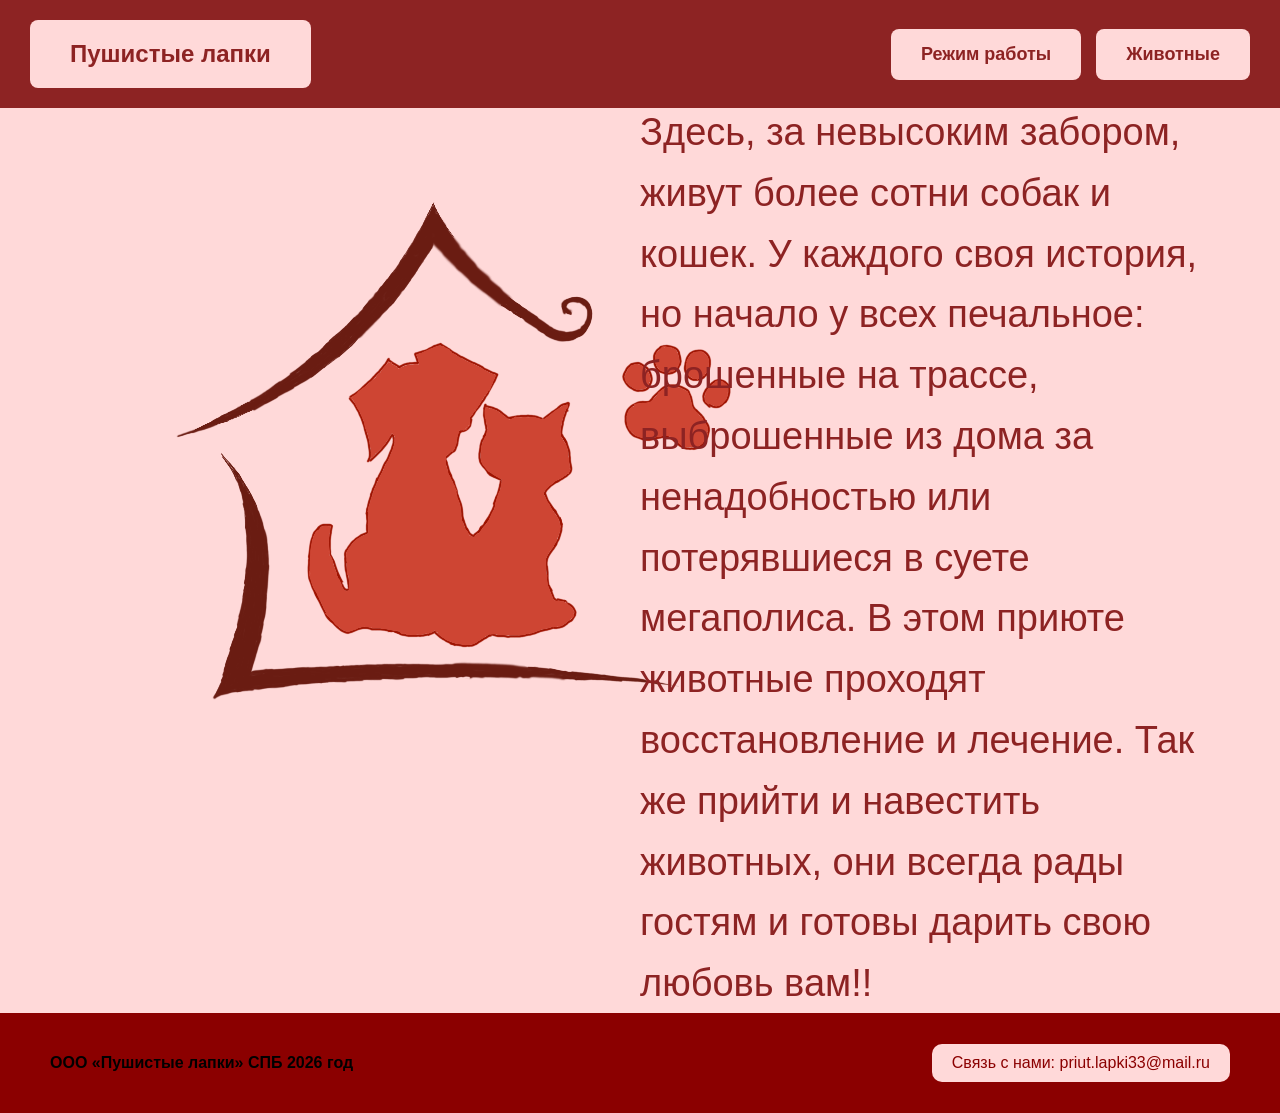
<file: index.html>
<!DOCTYPE html>
<html lang="ru">
<head>
    <meta charset="UTF-8">
    <meta name="viewport" content="width=device-width, initial-scale=1.0">
    <title>Главная — Пушистые лапки</title>
    <link rel="stylesheet" href="Стиль.css">
</head>
<body>

    <header class="header">
        <a class="history-link" href="Главная страница.html"><button class="btn btn-large">Пушистые лапки</button></a>
        <div class="buttons-group">
            <a class="history-link" href="Режим работы.html"><button class="btn">Режим работы</button></a>
            <a class="history-link" href="Животные.html"><button class="btn">Животные</button></a>
        </div>
    </header>
	
    <main class="container">
        <div class="left-side">
            <img src="мяумяу25.png" class="logo" alt="Логотип Пушистые лапки">
        </div>
        <div class="right-side">
            <p class="text">
                Здесь, за невысоким забором, живут более сотни собак и кошек. 
                У каждого своя история, но начало у всех печальное: брошенные на трассе, 
                выброшенные из дома за ненадобностью или потерявшиеся в суете мегаполиса. 
                В этом приюте животные проходят восстановление и лечение. 
                Так же прийти и навестить животных, они всегда рады гостям и готовы дарить свою любовь вам!! 
            </p>
        </div>
    </main>

    <footer class="footer-block">
        <div class="left-text">
            ООО «Пушистые лапки» СПБ 2026 год
        </div>
        <div class="right-text">
            Связь с нами: priut.lapki33@mail.ru
        </div>
    </footer>

</body>
</html>
</file>
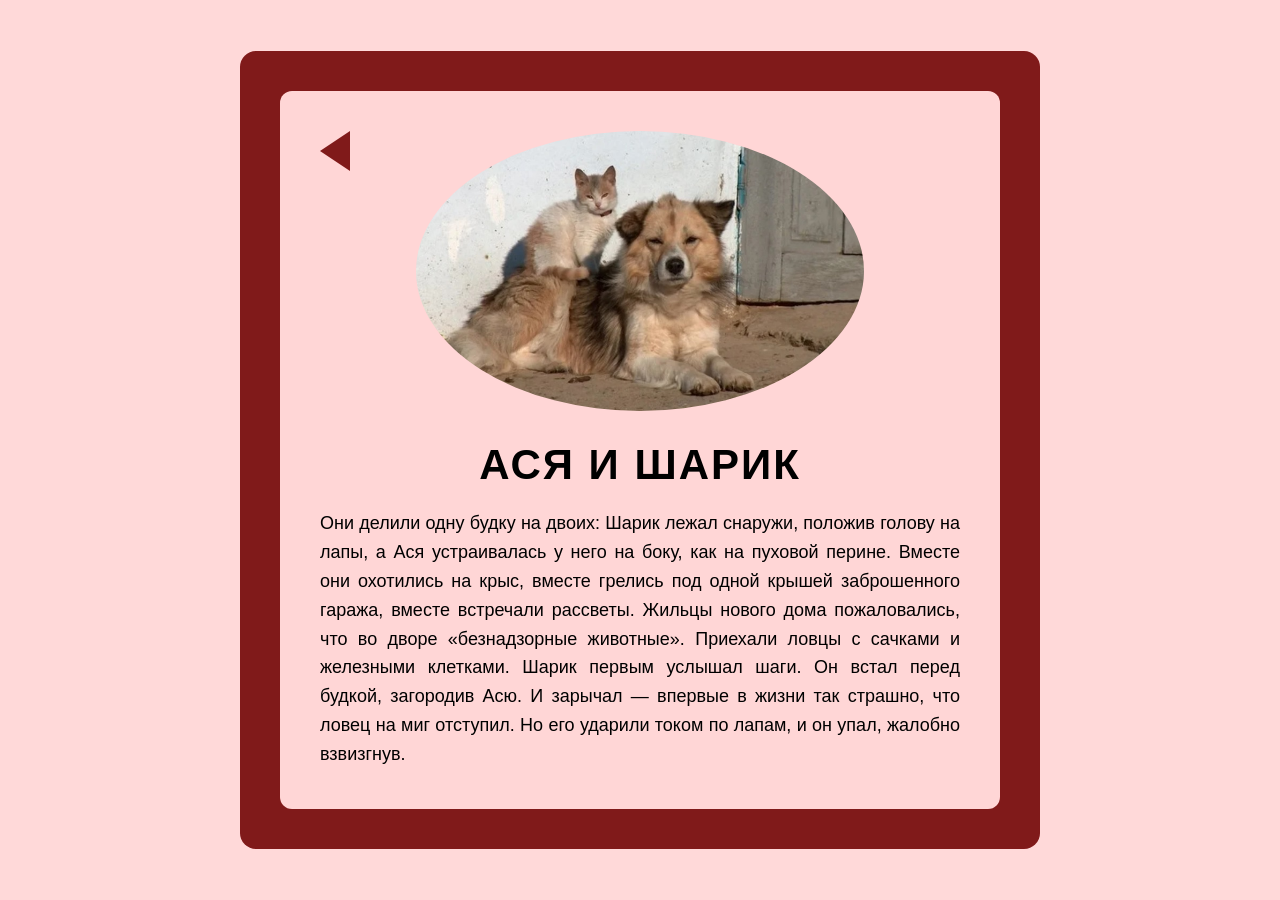
<file: АсяШарик.html>
<!DOCTYPE html>
<html lang="ru">
<head>
       <meta charset="UTF-8">
       <meta name="viewport" content="width=device-width, initial-scale=1.0">
		<link rel="stylesheet" href="Стиль5.css">
</head>
<body>
 <div class="outer-container">
        
       
        <div class="inner-container">
            
           
            <a href="Животные.html" class="back-button" title="Назад"></a>
            
            
            <div class="image-wrapper">
                <img src="АсяШарик.png" alt="АсяШарик">
            </div>
            
           
            <h1 class="character-title">АСЯ И ШАРИК</h1>
            
            
            <p class="story-text">
			Они делили одну будку на двоих: Шарик лежал снаружи, положив голову на лапы, а Ася устраивалась у него на боку, как на пуховой перине. 
			Вместе они охотились на крыс, вместе грелись под одной крышей заброшенного гаража, вместе встречали рассветы. 
			Жильцы нового дома пожаловались, что во дворе «безнадзорные животные». Приехали ловцы с сачками и железными клетками.
            Шарик первым услышал шаги. Он встал перед будкой, загородив Асю. 
			И зарычал — впервые в жизни так страшно, что ловец на миг отступил. Но его ударили током по лапам, и он упал, жалобно взвизгнув.
            </p>
            
        </div>
    </div>

</body>
</file>
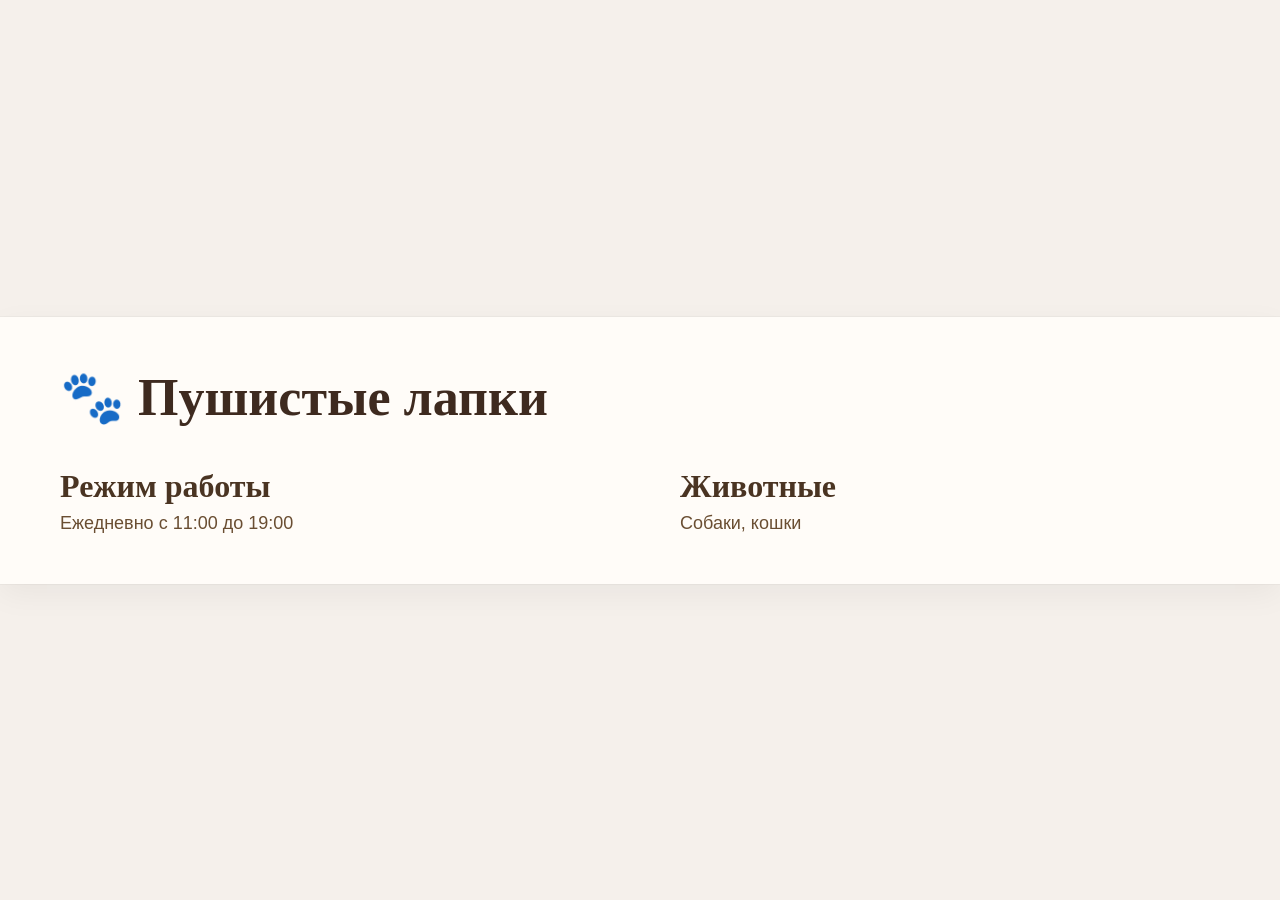
<file: буба.html>
<!DOCTYPE html>
<html lang="ru">
<head>
    <meta charset="UTF-8">
    <meta name="viewport" content="width=device-width, initial-scale=1.0">
    <title>Пушистые лапки</title>
    <style>
        * {
            margin: 0;
            padding: 0;
            box-sizing: border-box;
        }

        body {
            background-color: #f5f0eb;
            font-family: 'Segoe UI', 'Roboto', 'Helvetica Neue', sans-serif;
            display: flex;
            justify-content: center;
            align-items: center;
            min-height: 100vh;
        }

        .container {
            max-width: 1280px;
            width: 100%;
            background-color: #fffcf8;
            padding: 50px 60px;
            box-shadow: 0 0 0 1px rgba(0,0,0,0.03), 0 10px 30px rgba(0,0,0,0.05);
        }

        h1 {
            font-size: 52px;
            font-weight: 700;
            color: #3e2a1f;
            margin-bottom: 40px;
            font-family: 'Georgia', 'Times New Roman', Times, serif;
        }

        /* ГЛАВНОЕ — делаем блоки в одну строку через flex */
        .info-row {
            display: flex;        /* включает горизонтальное расположение */
            gap: 80px;           /* расстояние между блоками */
            align-items: baseline;
        }

        .info-item {
            flex: 1;             /* блоки одинаковой ширины */
        }

        .info-item h2 {
            font-size: 32px;
            font-weight: 600;
            color: #4a3422;
            margin-bottom: 8px;
            font-family: 'Georgia', 'Times New Roman', Times, serif;
        }

        .info-item p {
            font-size: 18px;
            color: #6a4e32;
            font-weight: 500;
        }

        /* для мобильных телефонов — чтобы не ломалось */
        @media (max-width: 700px) {
            .container {
                padding: 30px 25px;
            }
            h1 {
                font-size: 36px;
            }
            .info-row {
                flex-wrap: wrap;   /* на маленьких экранах переносим */
                gap: 30px;
            }
        }
    </style>
</head>
<body>
<div class="container">
    <h1>🐾 Пушистые лапки</h1>

    <!-- Эти два блока будут РЯДОМ -->
    <div class="info-row">
        <div class="info-item">
            <h2>Режим работы</h2>
            <p>Ежедневно с 11:00 до 19:00</p>
        </div>
        <div class="info-item">
            <h2>Животные</h2>
            <p>Собаки, кошки</p>
        </div>
    </div>
</div>
</body>
</html
</file>
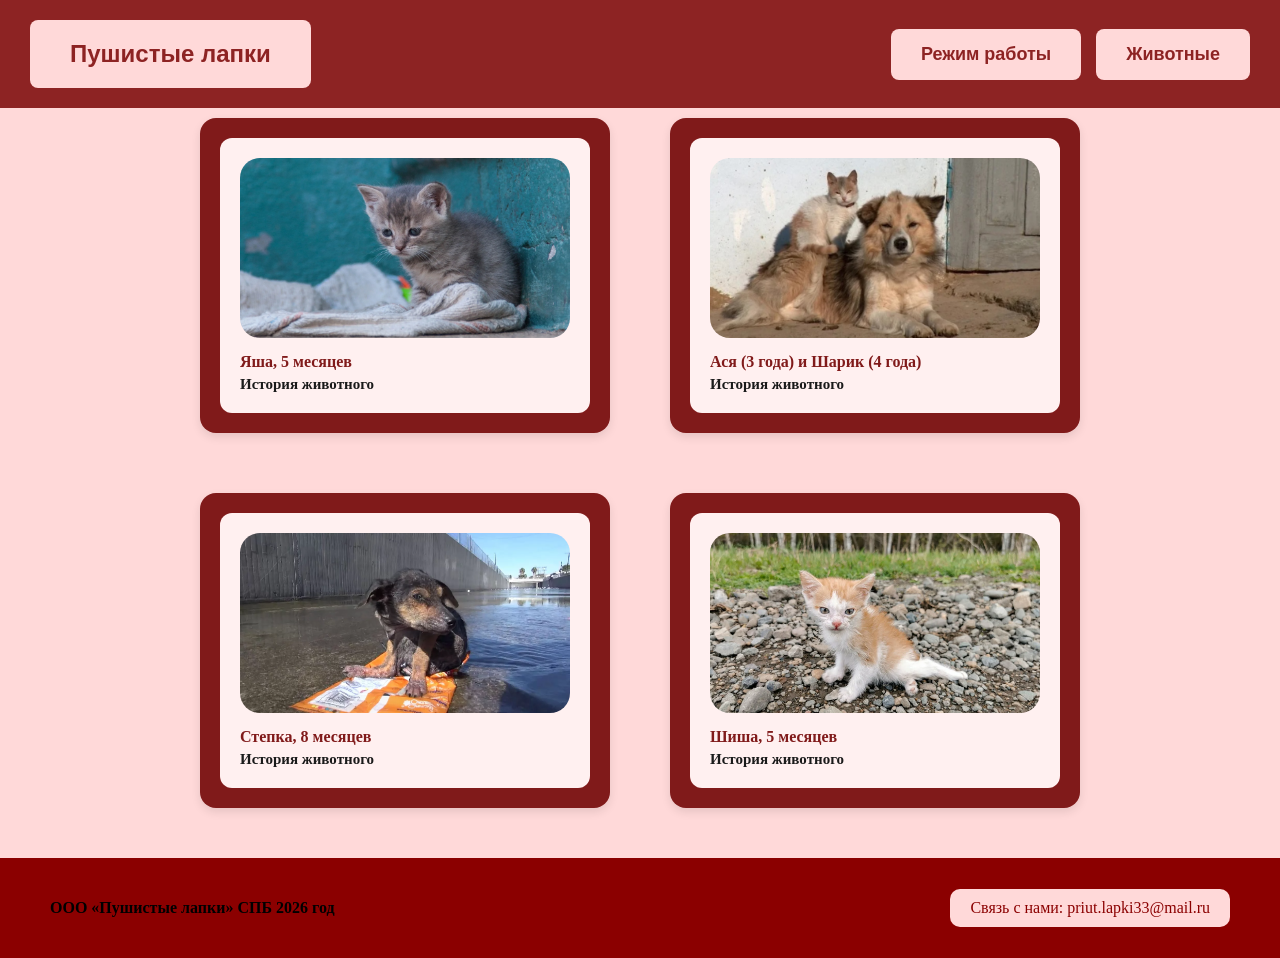
<file: Животные.html>
<!DOCTYPE html>
<html lang="ru">
<head>
    <meta charset="UTF-8">
    <meta name="viewport" content="width=device-width, initial-scale=1.0">
    <title>Наши животные — Пушистые лапки</title>
    <link rel="stylesheet" href="Стиль3.css">
</head>
<body>

    <header class="header">
        <a class="history-link1" href="Главная страница.html"><button class="btn btn-large">Пушистые лапки</button></a>
        <div class="buttons-group">
            <a class="history-link1" href="Режим работы.html"><button class="btn">Режим работы</button></a>
            <button class="btn">Животные</button>
        </div>
    </header>
	
    <main class="center">
        <div class="grid-container">
            
            <div class="card">
                <div class="card-inner">
                    <div class="image-container">
                        <img src="Яша.webp" alt="Яша">
                    </div>
                    <div class="info-container">
                        <span class="name">Яша, 5 месяцев</span>
                        <a class="history-link" href="Яша.html">История животного</a>
                    </div>
                </div>
            </div>

            <div class="card">
                <div class="card-inner">
                    <div class="image-container">
                        <img src="АсяШарик.png" alt="Ася и Шарик">
                    </div>
                    <div class="info-container">
                        <span class="name">Ася (3 года) и Шарик (4 года)</span>
                        <a class="history-link" href="АсяШарик.html">История животного</a>
                    </div>
                </div>
            </div>

            <div class="card">
                <div class="card-inner">
                    <div class="image-container">
                        <img src="Степка.webp" alt="Степка">
                    </div>
                    <div class="info-container">
                        <span class="name">Степка, 8 месяцев</span>
                        <a class="history-link" href="Степка.html">История животного</a>
                    </div>
                </div>
            </div>

            <div class="card">
                <div class="card-inner">
                    <div class="image-container">
                        <img src="Шиша.webp" alt="Шиша">
                    </div>
                    <div class="info-container">
                        <span class="name">Шиша, 5 месяцев</span>
                        <a class="history-link" href="Шиша.html">История животного</a>
                    </div>
                </div>
            </div>

        </div>
    </main>

    <footer class="footer-block">
        <div class="left-text">
            ООО «Пушистые лапки» СПБ 2026 год
        </div>
        <div class="right-text">
            Связь с нами: priut.lapki33@mail.ru
        </div>
    </footer>

</body>
</html>
</file>
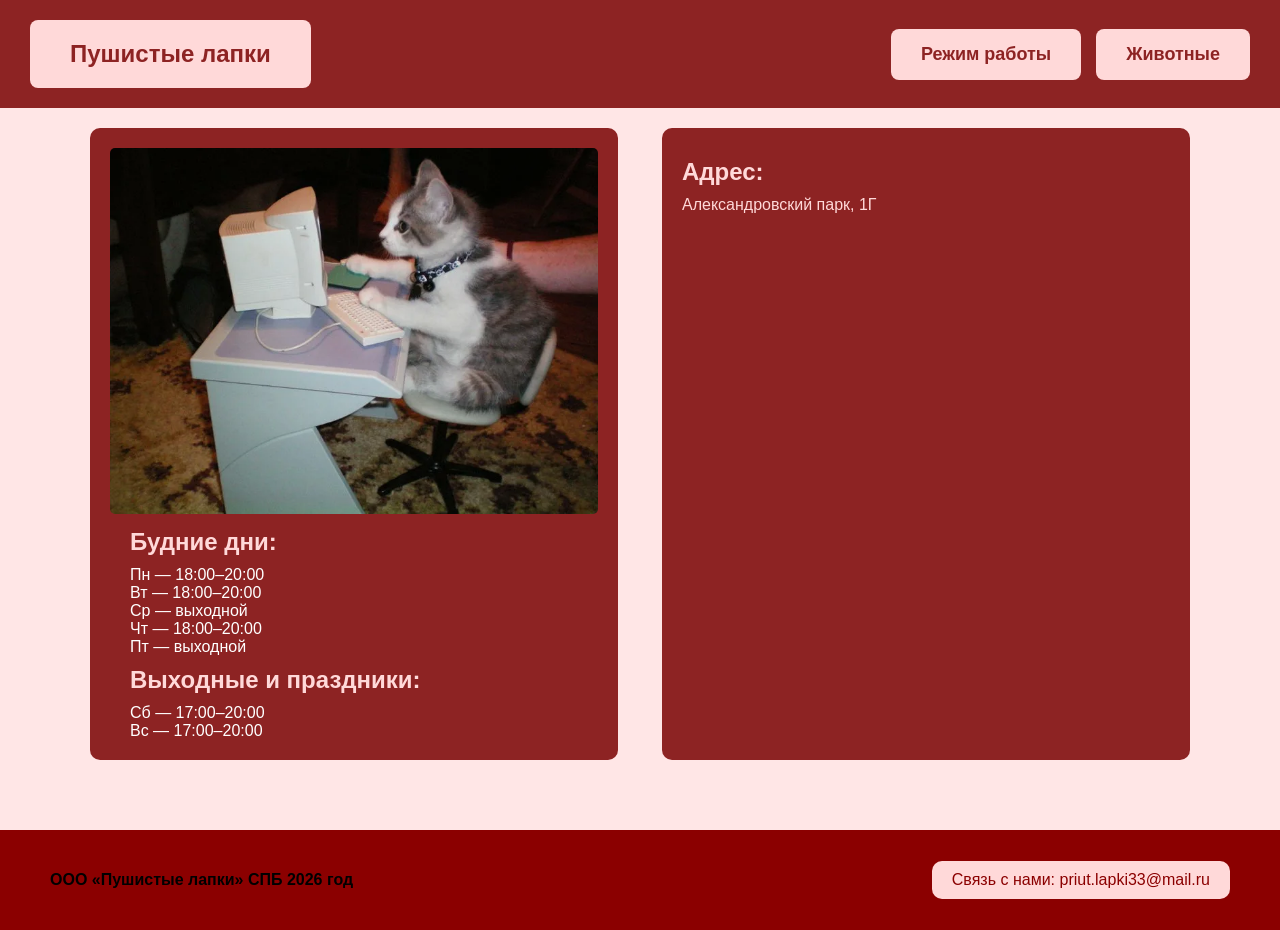
<file: Режим работы.html>
<!DOCTYPE html> 
 <html lang="ru">
 <head> 
  <meta charset="UTF-8"> 
     <meta name="viewport" content="width=device-width, initial-scale=1.0">
    <title>Режим работы — Пушистые лапки</title> 
     <link rel="stylesheet" href="Стиль2.css"> 
 </head> 
 <body> 
    <header class="header"> 
         <a class="history-link" href="Главная страница.html"><button class="btn btn-large">Пушистые лапки</button></a> 
        <div class="buttons-group">
            <a class="history-link" href="Режим работы.html"><button class="btn">Режим работы</button></a> 
            <a class="history-link" href="Животные.html"><button class="btn">Животные</button></a> 
        </div> 
    </header> 
	
     <main class="container"> 
         <div class="schedule"> 
             <img src="котик.webp" alt="Кот за компьютером" class="cat-img"> 
            <div class="schedule-text">
                <h2>Будние дни:</h2> 
                <ul> 
                     <li>Пн — 18:00–20:00</li> 
                  <li>Вт — 18:00–20:00</li> 
                    <li>Ср — выходной</li> 
                     <li>Чт — 18:00–20:00</li> 
                    <li>Пт — выходной</li>
                 </ul>
            <h2>Выходные и праздники:</h2> 
                <ul> 
                     <li>Сб — 17:00–20:00</li> 
                   <li>Вс — 17:00–20:00</li> 
                 </ul> 
             </div> 
         </div> 
        
         <div class="address"> 
             <h2>Адрес:</h2>
            <p>Александровский парк, 1Г</p> 
            <div class="map"> 
                 <iframe class="map-iframe" src="https://yandex.ru/map-widget/v1/?um=constructor%3Ade54675d87ec02b1a0573def61854b04919d56974fb30c3603aa217711c97585&amp;source=constructor" frameborder="0"></iframe>  
            </div> 
       </div> 
     </main> 
	
     <footer class="footer-block"> 
        <div class="left-text"> 
             ООО «Пушистые лапки» СПБ 2026 год 
       </div> 
         <div class="right-text">
             Связь с нами: priut.lapki33@mail.ru 
        </div> 
     </footer> 
 </body>
 </html>
</file>
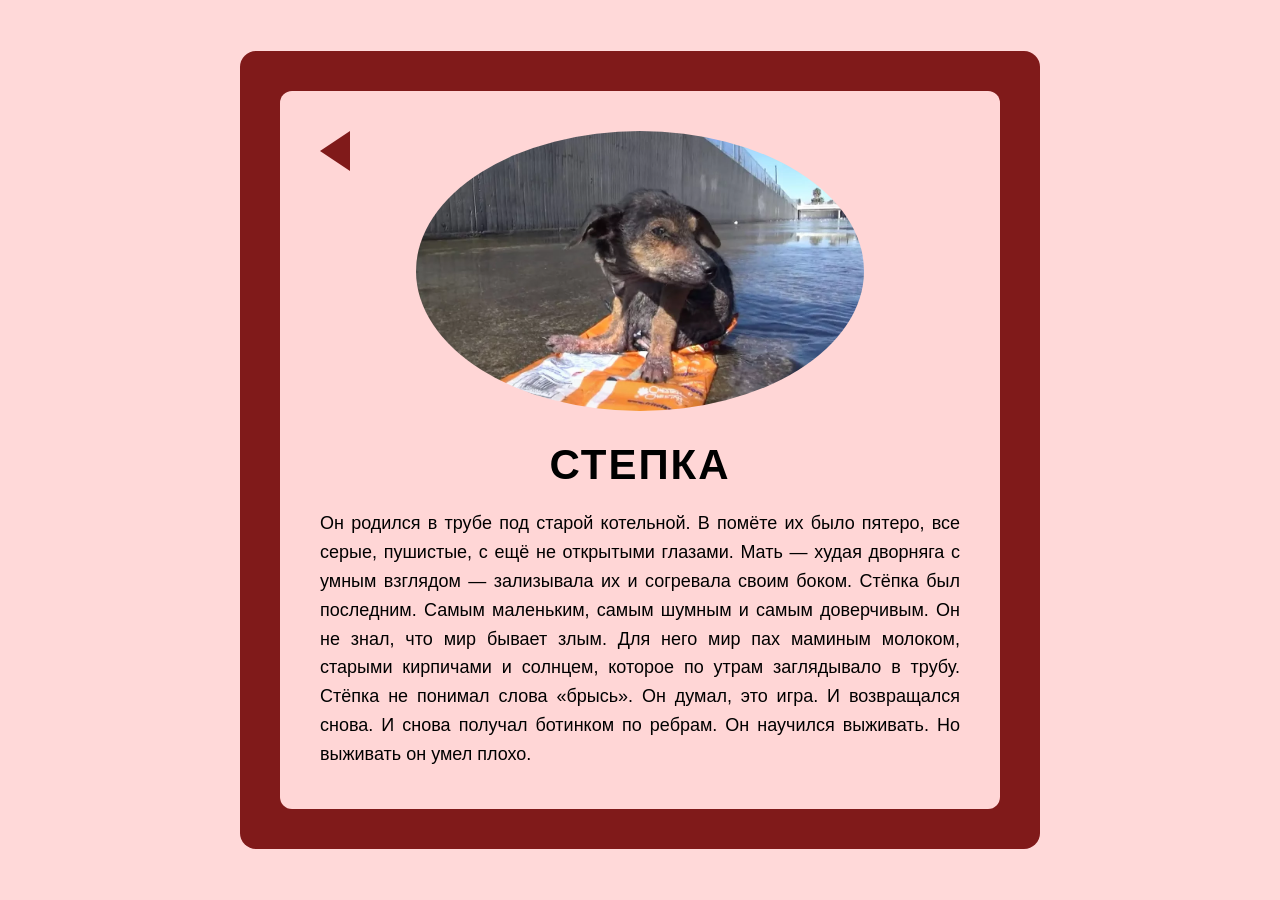
<file: Степка.html>
<!DOCTYPE html>
<html lang="ru">
<head>
    <meta charset="UTF-8">
    <meta name="viewport" content="width=device-width, initial-scale=1.0">
		<link rel="stylesheet" href="Стиль4.css">
</head>
<body>
 <div class="outer-container">
        
       
        <div class="inner-container">
            
           
            <a href="Животные.html" class="back-button" title="Назад"></a>
            
            
            <div class="image-wrapper">
                <img src="Степка.webp" alt="Степка">
            </div>
            
           
            <h1 class="character-title">СТЕПКА</h1>
            
            
            <p class="story-text">
			Он родился в трубе под старой котельной.
			В помёте их было пятеро, все серые, пушистые, с ещё не открытыми глазами. Мать — худая дворняга с умным взглядом — зализывала их и согревала своим боком. 
			Стёпка был последним. Самым маленьким, самым шумным и самым доверчивым. Он не знал, что мир бывает злым. Для него мир пах маминым молоком, старыми кирпичами и солнцем, которое по утрам заглядывало в трубу. 
			Стёпка не понимал слова «брысь». Он думал, это игра. И возвращался снова. И снова получал ботинком по ребрам. 
			Он научился выживать. Но выживать он умел плохо.
            </p>
            
        </div>
    </div>

</body>
</file>
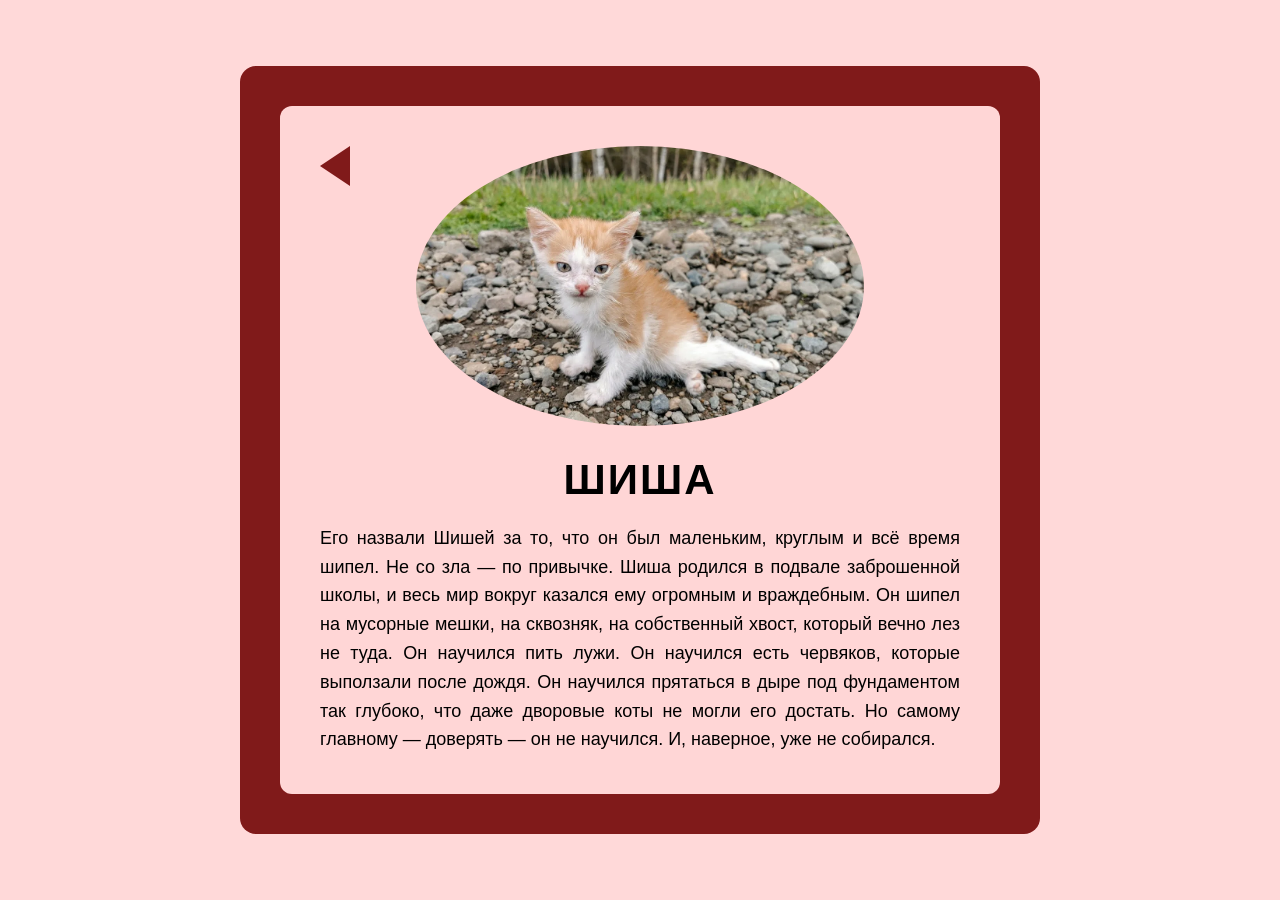
<file: Шиша.html>
<!DOCTYPE html>
<html lang="ru">
<head>
    <meta charset="UTF-8">
    <meta name="viewport" content="width=device-width, initial-scale=1.0">
		<link rel="stylesheet" href="Стиль4.css">
</head>
<body>
 <div class="outer-container">
        
       
        <div class="inner-container">
            
           
            <a href="Животные.html" class="back-button" title="Назад"></a>
            
            
            <div class="image-wrapper">
                <img src="Шиша.webp" alt="Шиша">
            </div>
            
           
            <h1 class="character-title">ШИША</h1>
            
            
            <p class="story-text">
			Его назвали Шишей за то, что он был маленьким, круглым и всё время шипел. Не со зла — по привычке. 
			Шиша родился в подвале заброшенной школы, и весь мир вокруг казался ему огромным и враждебным. 
			Он шипел на мусорные мешки, на сквозняк, на собственный хвост, который вечно лез не туда. Он научился пить лужи. 
			Он научился есть червяков, которые выползали после дождя. 
			Он научился прятаться в дыре под фундаментом так глубоко, что даже дворовые коты не могли его достать. 
			Но самому главному — доверять — он не научился. И, наверное, уже не собирался.
            </p>
            
        </div>
    </div>

</body>
</file>
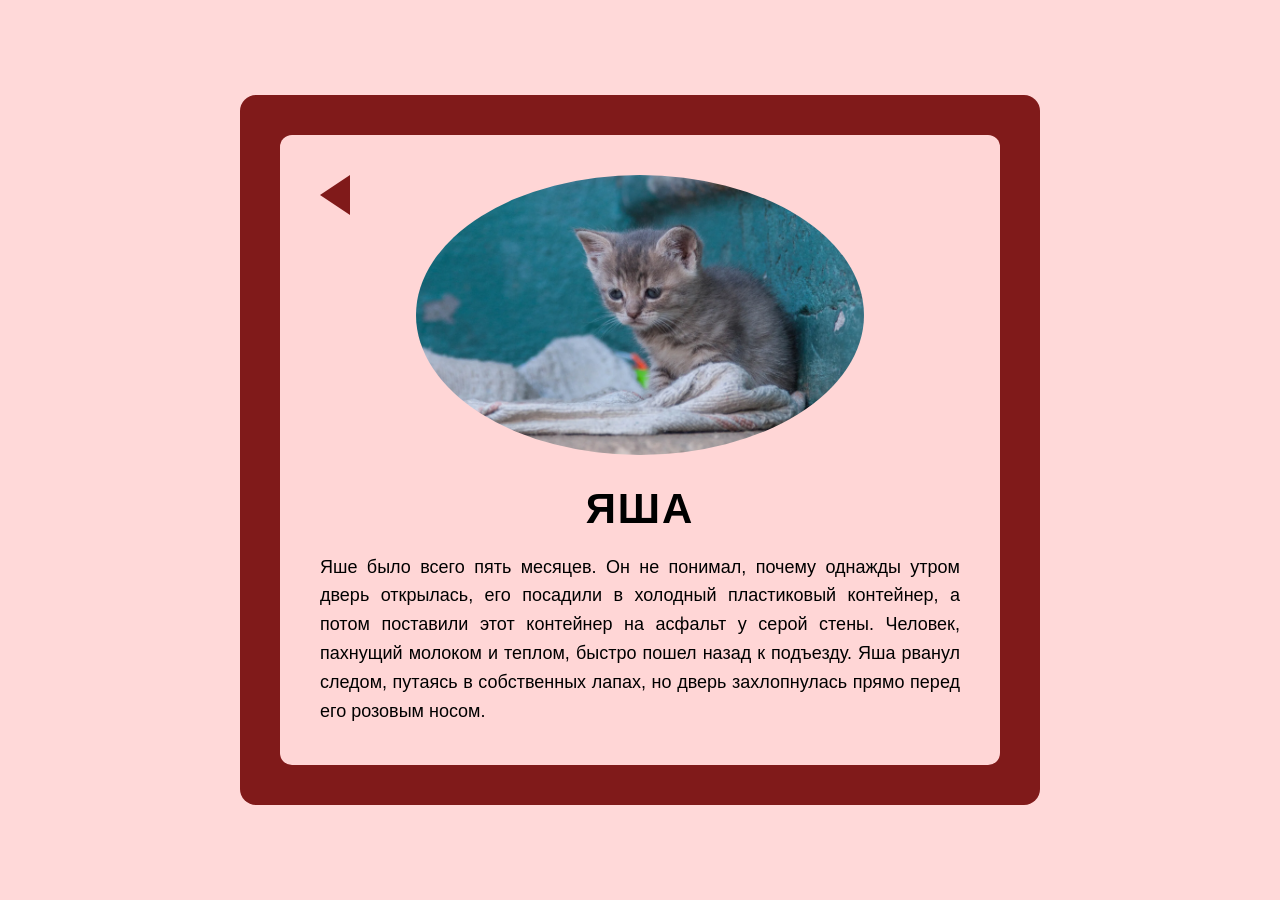
<file: Яша.html>
<!DOCTYPE html>
<html lang="ru">
<head>
       <meta charset="UTF-8">
       <meta name="viewport" content="width=device-width, initial-scale=1.0">
		<link rel="stylesheet" href="Стиль4.css">
</head>
<body>
 <div class="outer-container">
        
       
        <div class="inner-container">
            
           
            <a href="Животные.html" class="back-button" title="Назад"></a>
            
            
            <div class="image-wrapper">
                <img src="Яша.webp" alt=<"Яша">
            </div>
            
           
            <h1 class="character-title">Яша</h1>
            
            
            <p class="story-text">
                Яше было всего пять месяцев. Он не понимал, почему однажды утром дверь открылась, его посадили в холодный пластиковый контейнер, а потом поставили этот контейнер на асфальт у серой стены. Человек, пахнущий молоком и теплом, быстро пошел назад к подъезду. Яша рванул следом, путаясь в собственных лапах, но дверь захлопнулась прямо перед его розовым носом.
            </p>
            
        </div>
    </div>

</body>
</html>
</file>
<file: Стиль.css>
body {
	background-color: #FFD9D9;
	margin: 0;
	min-height: 100vh;
	display: flex;
	flex-direction: column;
	
 }

* {
    margin: 0;
    padding: 0;
    box-sizing: border-box;
}

body {
    font-family: 'Arial', sans-serif;
}


.header {
    display: flex;
    justify-content: space-between; 
    align-items: center;
    background-color: #8D2323; 
    padding: 20px 30px; 
    width: 100%; 
    
}


.buttons-group {
    display: flex;
    gap: 15px; 
}


.btn {
    padding: 15px 30px; 
    border: none;
    border-radius: 8px; 
    background-color: #FFD9D9; 
    color: #8D2323; 
    font-size: 18px; 
    font-weight: bold; 
    cursor: pointer; 

}


.btn-large {
    font-size: 24px;
    padding: 20px 40px; 
}


.btn:hover {
    background-color: #ffa8a8; 
    transform: translateY(-2px); 
    
}

.text {
    line-height: 1.6; 
    font-size: 38px; 
	color:  #8D2323;
	font-family: 'Arial', sans-serif;
}

.left-side {
    width: 50%; 
}

.right-side {
    width: 90%; 
}

.logo {
  
    height: auto; 
}

.container {
    display: flex;
    justify-content: space-between; 
    align-items: center; 
    padding: 50px; 
    height: 100vh; 
}

.footer-block {
   
    display: flex;
    justify-content: space-between;
    align-items: center;
    height: 60px; 
    background-color: #8B0000; 
	margin-top: 5px;
    padding: 50px; 
	
}

.left-text {
    color: #000000; 
    font-size: 16px;
    font-weight: bold;
}

.right-text {
    background-color: #FFD9D9; 
    padding: 10px 20px; 
    border-radius: 10px; 
    font-size: 16px;
    color: #8B0000; 
}

.history-link {
            color: #8D2323 ;
            font-weight: bold;
            font-size: 20px;
            text-decoration: none;
            cursor: pointer;
        }
		
.page {
	min-height: 0vh;
	display: flex;
	flex-direction: column;
	justify-content: space-between;
}

 @media (max-width: 768px) {
    
   
    .header {
        flex-direction: column;
        gap: 20px;
        padding: 20px;
        text-align: center;
    }

    .btn-large {
        width: 100%;
        font-size: 20px;
        padding: 15px 20px;
    }

    .buttons-group {
        width: 100%;
        flex-direction: column; 
        gap: 10px;
    }

    .buttons-group .btn {
        width: 100%;
    }

    .history-link {
        font-size: 18px;
    }

   
    .container {
        flex-direction: column;
        padding: 20px;
        gap: 20px;
    }

    .left-side, .right-side {
        width: 100%; 
    }

    .logo {
        max-width: 80%; 
        margin: 0 auto;
    }

    
    .text {
        font-size: 18px;
        text-align: center; 
    }

   
    .footer-block {
        flex-direction: column;
        gap: 15px;
        padding: 20px;
        text-align: center;
    }

    .left-text {
        font-size: 14px;
    }

    .right-text {
        width: 100%;
        font-size: 14px;
    }
}
</file>
<file: Стиль5.css>
body {
	background-color: #FFD9D9;
	margin: 0;
	min-height: 100vh;
	display: flex;
	flex-direction: column;
	
 }

* {
    margin: 0;
    padding: 0;
    box-sizing: border-box;
}

body  {
    font-family: 'Arial', sans-serif;
	 justify-content: center; 
    align-items: center;
}

.outer-container {
            background-color: #801a1a;
            padding: 40px;
            border-radius: 16px;
            max-width: 800px;
            width: 100%;
            box-sizing: border-box;
        }

        
        .inner-container {
            background-color: #ffd6d6;
            border-radius: 12px;
            padding: 40px;
            position: relative;
            display: flex;
            flex-direction: column;
            align-items: center;
            box-sizing: border-box;
        }

       
        .back-button {
            position: absolute;
            left: 40px;
            top: 40px;
            width: 0;
            height: 0;
            border-top: 20px solid transparent;
            border-bottom: 20px solid transparent;
            border-right: 30px solid #801a1a;
            cursor: pointer;
            transition: transform 0.2s;
        }

        .back-button:hover {
            transform: scale(1.1);
        }

        
        .image-wrapper {
            width: 70%;
            aspect-ratio: 1.6 / 1;
            border-radius: 50%;
            overflow: hidden;
            display: flex;
            justify-content: center;
            align-items: center;
            margin-bottom: 30px;
        }

        .image-wrapper img {
            width: 100%;
            height: 100%;
            object-fit: cover;
        }

        
        .character-title {
            color: #000000;
            font-size: 42px;
            letter-spacing: 2px;
            text-transform: uppercase;
            margin: 0 0 20px 0;
            text-align: center;
        }

        
        .story-text {
            font-family: Arial, sans-serif; 
            font-size: 18px;
            line-height: 1.6;
            color: #000000;
            text-align: justify; 
            margin: 0;
            width: 100%;
        }

       @media (max-width: 768px) {
    
    
    .outer-container {
        padding: 15px;
        border-radius: 12px;
    }

    
    .inner-container {
        padding: 25px 15px 20px 15px;
    }

   
    .back-button {
        left: 15px;
        top: 20px;
        border-top: 12px solid transparent;
        border-bottom: 12px solid transparent;
        border-right: 20px solid #801a1a;
    }

   
    .image-wrapper {
        width: 85%;
        aspect-ratio: 1.4 / 1; 
        margin-top: 35px;
        margin-bottom: 20px;
    }

    .character-title {
        font-size: 24px;
        letter-spacing: 1px;
        margin-bottom: 15px;
    }

    .story-text {
        font-size: 16px;
        line-height: 1.5;
        text-align: left; 
    }
    
    .story-text p {
        margin-bottom: 12px;
    }
}
</file>
<file: Стиль3.css>
body {
	background-color: #FFD9D9;
	margin: 0;
	min-height: 100vh;
	display: flex;
	flex-direction: column;
	
 }

* {
    margin: 0;
    padding: 0;
    box-sizing: border-box;
}



.center {
	display: flex;
	justify-content: center; 
    align-items: center;
	
}


.header {
    display: flex;
    justify-content: space-between; 
    align-items: center;
    background-color: #8D2323; 
    padding: 20px 30px; 
    width: 100%; 
    
}


.buttons-group {
    display: flex;
    gap: 15px; 
}


.btn {
    padding: 15px 30px; 
    border: none;
    border-radius: 8px; 
    background-color: #FFD9D9; 
    color: #8D2323; 
    font-size: 18px; 
    font-weight: bold; 
    cursor: pointer; 

}


.btn-large {
    font-size: 24px;
    padding: 20px 40px; 
}


.btn:hover {
    background-color: #ffa8a8; 
    transform: translateY(-2px); 
    
}

.footer-block {
    display: flex;
    justify-content: space-between;
    align-items: center;
    height: 50px; 
    background-color: #8B0000; 
    padding: 50px; 
	margin-top: 40px;
}

.left-text {
    color: #000000; 
    font-size: 16px;
    font-weight: bold;
}

.right-text {
    background-color: #FFD9D9; 
    padding: 10px 20px; 
    border-radius: 10px; 
    font-size: 16px;
    color: #8B0000; 
}

.grid-container {
            display: grid;
            grid-template-columns: repeat(2, 1fr);
            gap: 40px;
            max-width: 900px;
            width: 100%;
			justify-content: center; 
            align-items: center;
        }

        
        .card {
            background-color: #801a1a;
            border-radius: 16px;
            padding: 20px;
            box-shadow: 0 4px 10px rgba(0, 0, 0, 0.1);
			justify-content: center;
            margin: 10px;
		
			
          
        }

       
        .card-inner {
            background-color: #fff0f0;
            border-radius: 12px;
            padding: 20px;
            height: calc(100% - 40px);
            display: flex;
            flex-direction: column;
        }

       
        .image-container {
            width: 100%;
            height: 180px;
            border-radius: 20px;
            overflow: hidden;
            background-color: #ddd;
        }

        .image-container img {
            width: 100%;
            height: 100%;
            object-fit: cover;
        }

        
        .info-container {
            margin-top: 15px;
            display: flex;
            flex-direction: column;
            gap: 5px;
        }

        
        .name {
            color: #801a1a;
            font-weight: bold;
            font-size: 16px;
        }

       
        .history-link {
            color: #1a1a1a;
            font-weight: bold;
            font-size: 15px;
            text-decoration: none;
            cursor: pointer;
        }

        .history-link:hover {
            text-decoration: underline;
        }

      
    
	.history-link1 {
            color: #8D2323 ;
            font-weight: bold;
            font-size: 20px;
            text-decoration: none;
            cursor: pointer;
        }
.page {
	min-height: 10vh;
	display: flex;
	flex-direction: column;
	justify-content: space-between;
}
		
		@media (max-width: 768px) {
    
   
    .header {
        flex-direction: column;
        gap: 15px;
        padding: 15px;
        text-align: center;
    }

    .btn-large {
        width: 100%;
        font-size: 20px;
        padding: 15px;
    }

    .buttons-group {
        width: 100%;
        flex-direction: column;
        gap: 10px;
    }

    .buttons-group .btn {
        width: 100%;
        padding: 12px;
    }

    .history-link1 {
        font-size: 18px;
    }

   
    .center {
        padding: 20px;
    }

    
    .grid-container {
        grid-template-columns: 1fr;
        gap: 20px;
    }

    .card {
        padding: 15px;
    }

    .card-inner {
        padding: 15px;
    }

    .image-container {
        height: 200px; 
    }

 
    .footer-block {
        flex-direction: column;
        gap: 15px;
        padding: 20px;
        text-align: center;
    }

    .right-text {
        width: 100%;
    }
}
.page {
	min-height: 10vh;
	display: flex;
	flex-direction: column;
	justify-content: space-between;
}
</file>
<file: Стиль2.css>
body {
	background-color: #FFD9D9;
	margin: 0;
	min-height: 100vh;
	display: flex;
	flex-direction: column;
	
 }
 
 * {
    margin: 0;
    padding: 0;
    box-sizing: border-box;
}

body {
    font-family: 'Arial', sans-serif;
}

.header {
    display: flex;
    justify-content: space-between; 
    align-items: center;
    background-color: #8D2323; 
    padding: 20px 30px; 
    width: 100%; 
    
}


.buttons-group {
    display: flex;
    gap: 15px; 
}


.btn {
    padding: 15px 30px; 
    border: none;
    border-radius: 8px; 
    background-color: #FFD9D9; 
    color: #8D2323; 
    font-size: 18px; 
    font-weight: bold; 
    cursor: pointer; 

}


.btn-large {
    font-size: 24px;
    padding: 20px 40px; 
}


.btn:hover {
    background-color: #ffa8a8; 
    transform: translateY(-2px); 
    
}
 .history-link {
            color: #8D2323 ;
            font-weight: bold;
            font-size: 20px;
            text-decoration: none;
            cursor: pointer;
        }

* {
    margin: 0;
    padding: 0;
    box-sizing: border-box;
}

body {
    font-family: 'Arial', sans-serif;
    background-color: #ffe6e6;
}

.container {
    display: flex;
    justify-content: space-between;
    max-width: 1200px;
    margin: 20px auto;
}

.schedule, .address {
    width: 48%;
    padding: 20px;
    background-color: #8D2323;
    border-radius: 10px;
}

.schedule-text {
    padding-left: 20px;
}

.schedule h2, .address h2 {
    color:  #FFD9D9;
    margin-bottom: 10px;
}

.schedule ul {
    list-style-type: none;
    color: #fff;
}

.map {
	margin-top: 50px;
	align-items: center;
	justify-content: center; 
	display: flex;
	
	
}

.cat-img, .map-img {
    width: 100%;
    border-radius: 5px;
	
}

.address p {
    color: #FFD9D9;
    margin-bottom: 10px;
}
h2 {
	margin-top: 10px;
}

.footer-block {
    display: flex;
    justify-content: space-between;
    align-items: center;
    height: 50px; 
    background-color: #8B0000; 
    padding: 50px; 
	margin-top: 50px;
}

.left-text {
    color: #000000; 
    font-size: 16px;
    font-weight: bold;
}

.right-text {
    background-color: #FFD9D9; 
    padding: 10px 20px;
    border-radius: 10px; 
    font-size: 16px;
    color: #8B0000;
}
.page {
	min-height: 10vh;
	display: flex;
	flex-direction: column;
	justify-content: space-between;
}

 @media (max-width: 768px) {
    
    .header {
        flex-direction: column;
        gap: 15px;
        padding: 15px;
        text-align: center;
    }

    .btn-large {
        width: 100%;
        font-size: 20px;
        padding: 15px;
    }

    .buttons-group {
        width: 100%;
        flex-direction: column;
        gap: 10px;
    }

    .buttons-group .btn {
        width: 100%;
        padding: 14px 20px;
        font-size: 16px;
    }

    .history-link {
        font-size: 18px;
    }

   
    .container {
        flex-direction: column;
        margin: 15px auto;
        gap: 20px;
        padding: 0 12px;
    }

    .schedule, .address {
        width: 100%;
        padding: 20px;
    }

    
    .schedule {
        display: flex;
        flex-direction: column;
    }

    .cat-img {
        max-width: 100%;
        margin-bottom: 15px;
        order: 1;
    }

    .schedule-text {
        padding-left: 0;
        order: 2;
    }

    .schedule h2, .address h2 {
        font-size: 20px;
        text-align: center;
    }

    .schedule li {
        font-size: 16px;
        padding: 8px 0;
        text-align: center;
        border-bottom: 1px solid rgba(255, 217, 217, 0.2);
    }

    .address p {
        font-size: 18px;
        text-align: center;
    }

   
    .map {
        margin-top: 20px;
    }
    
    .map iframe {
        width: 100%;
        height: 280px;
        border-radius: 8px;
    }

   
    .footer-block {
        flex-direction: column;
        gap: 15px;
        padding: 25px 20px;
        text-align: center;
        margin-top: 30px;
    }

    .left-text, .right-text {
        width: 100%;
        text-align: center;
    }

    .right-text {
        padding: 10px 15px;
        font-size: 13px;
    }

    .left-text {
        font-size: 12px;
    }
}
.page {
	min-height: 10vh;
	display: flex;
	flex-direction: column;
	justify-content: space-between;
}

/* ДЛЯ ОЧЕНЬ МАЛЕНЬКИХ ТЕЛЕФОНОВ (iPhone SE, Android до 480px) */
@media (max-width: 480px) {
    .header {
        padding: 12px;
        gap: 10px;
    }

    .btn-large {
        font-size: 18px;
        padding: 12px;
    }

    .buttons-group .btn {
        padding: 12px 15px;
        font-size: 14px;
    }

    .history-link {
        font-size: 16px;
    }

    .container {
        margin: 10px auto;
        gap: 15px;
        padding: 0 10px;
    }

    .schedule, .address {
        padding: 15px;
        border-radius: 12px;
    }

    .schedule h2, .address h2 {
        font-size: 18px;
        margin-bottom: 8px;
    }

    .schedule li {
        font-size: 14px;
        padding: 6px 0;
    }

    .address p {
        font-size: 16px;
    }

    .map iframe {
        height: 200px;
    }

    .footer-block {
        padding: 18px 15px;
        gap: 10px;
        margin-top: 20px;
    }

    .right-text {
        padding: 8px 12px;
        font-size: 11px;
    }

    .left-text {
        font-size: 10px;
    }
}

.page {
	min-height: 10vh;
	display: flex;
	flex-direction: column;
	justify-content: space-between;
}


@media (max-width: 768px) and (orientation: landscape) {
    .header {
        flex-direction: row;
        flex-wrap: wrap;
    }
    
    .buttons-group {
        flex-direction: row;
        width: auto;
    }
    
    .btn-large {
        width: auto;
    }
    
    .container {
        flex-direction: row;
        flex-wrap: wrap;
    }
    
    .schedule, .address {
        width: 100%;
    }
    
    .map iframe {
        height: 180px;
    }
}
.page {
	min-height: 10vh;
	display: flex;
	flex-direction: column;
	justify-content: space-between;
}
</file>
<file: Стиль4.css>
body {
	background-color: #FFD9D9;
	margin: 0;
	min-height: 100vh;
	display: flex;
	flex-direction: column;
	
 }

* {
    margin: 0;
    padding: 0;
    box-sizing: border-box;
}

body  {
    font-family: 'Arial', sans-serif;
	 justify-content: center; 
    align-items: center;
}

.outer-container {
            background-color: #801a1a;
            padding: 40px;
            border-radius: 16px;
            max-width: 800px;
            width: 100%;
            box-sizing: border-box;
        }

        /* Внутреннее розовое поле */
        .inner-container {
            background-color: #ffd6d6;
            border-radius: 12px;
            padding: 40px;
            position: relative;
            display: flex;
            flex-direction: column;
            align-items: center;
            box-sizing: border-box;
        }

        /* Кнопка «Назад» (стрелочка) */
        .back-button {
            position: absolute;
            left: 40px;
            top: 40px;
            width: 0;
            height: 0;
            border-top: 20px solid transparent;
            border-bottom: 20px solid transparent;
            border-right: 30px solid #801a1a;
            cursor: pointer;
            transition: transform 0.2s;
        }

        .back-button:hover {
            transform: scale(1.1);
        }

        /* Овальная маска для фотографии */
        .image-wrapper {
            width: 70%;
            aspect-ratio: 1.6 / 1; /* Соотношение сторон овала */
            border-radius: 50%;
            overflow: hidden;
            display: flex;
            justify-content: center;
            align-items: center;
            margin-bottom: 30px;
        }

        .image-wrapper img {
            width: 100%;
            height: 100%;
            object-fit: cover;
        }

        /* Заголовок (Имя) */
        .character-title {
            color: #000000;
            font-size: 42px;
            letter-spacing: 2px;
            text-transform: uppercase;
            margin: 0 0 20px 0;
            text-align: center;
        }

        /* Текст истории */
        .story-text {
            font-family: Arial, sans-serif; /* Для основного текста используем обычный шрифт */
            font-size: 18px;
            line-height: 1.6;
            color: #000000;
            text-align: justify; /* Выравнивание по ширине */
            margin: 0;
            width: 100%;
        }

       
      
@media (max-width: 768px) {
    
  
    .outer-container {
        padding: 15px;
        border-radius: 12px;
    }

   
    .inner-container {
        padding: 25px 15px 20px 15px;
    }

    
    .back-button {
        left: 15px;
        top: 20px;
        border-top: 12px solid transparent;
        border-bottom: 12px solid transparent;
        border-right: 20px solid #801a1a;
    }

    
    .image-wrapper {
        width: 85%;
        aspect-ratio: 1.4 / 1; 
        margin-top: 35px; 
        margin-bottom: 20px;
    }

    
    .character-title {
        font-size: 28px;
        margin-bottom: 15px;
    }

    
    .story-text {
        font-size: 16px;
        line-height: 1.5;
        text-align: left; 
    }
}
</file>
